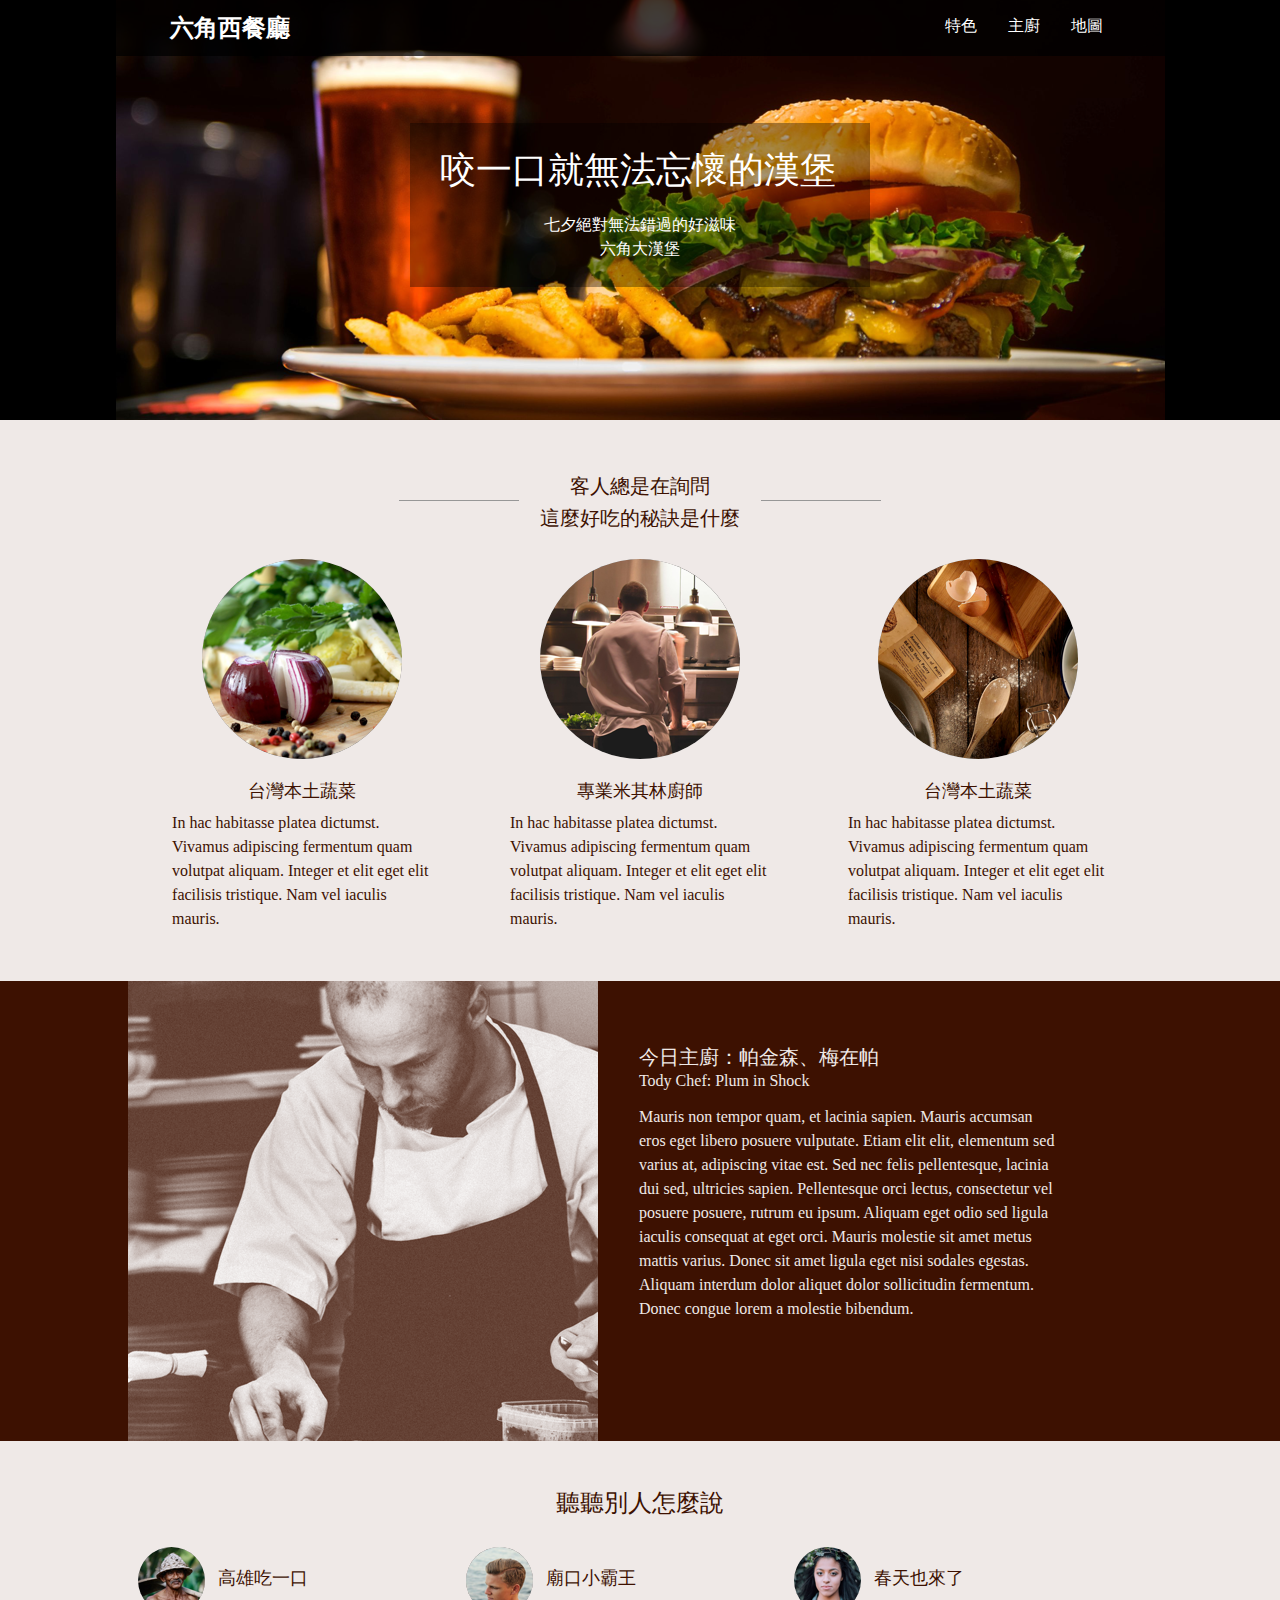
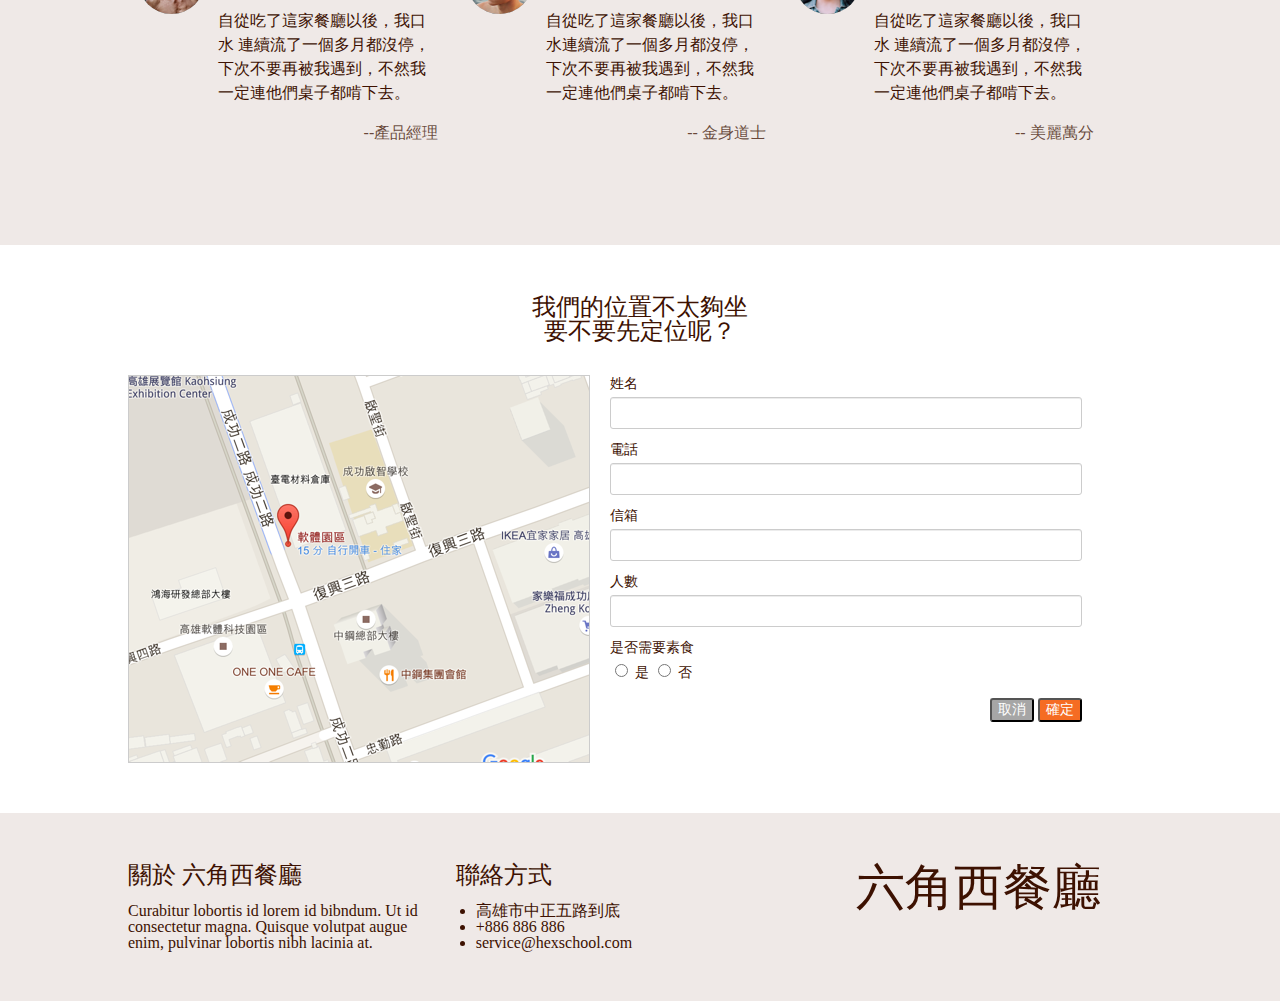
<file: index.html>
<!DOCTYPE html>
<html>

<head>
    <meta charset="UTF-8">
    <meta name="description" content="FinalHomeWork">
    <link rel="shortcut icon" href="">
    <link rel="stylesheet" type="text/css" href="style/style.css">
    <link rel="stylesheet" type="text/css" href="style/index.css">
    <meta name="viewport" content="width=device-width, initial-scale=1.0">
    <link rel="stylesheet" href="https://use.fontawesome.com/releases/v5.8.1/css/all.css"
        integrity="sha384-50oBUHEmvpQ+1lW4y57PTFmhCaXp0ML5d60M1M7uH2+nqUivzIebhndOJK28anvf" crossorigin="anonymous">
</head>

<body>
    <header>
        <div class="header">
            <div class="contain">
                <h1 class="logo">
                    <a>六角西餐廳</a>
                </h1>
                <div class="togglearea">
                    <label for="toggle">
                        <span></span>
                        <span></span>
                        <span></span>
                    </label>
                </div>
                <input type="checkbox" id="toggle">
                <ul class="menu">
                    <li>
                        <a>特色</a>
                    </li>
                    <li>
                        <a>主廚</a>
                    </li>
                    <li>
                        <a>地圖</a>
                    </li>
                </ul>
            </div>
        </div>
        <div class="banner">
            <h2>咬一口就無法忘懷的漢堡</h2>
            <p>
                七夕絕對無法錯過的好滋味<br>
                <i class="fas fa-utensils"></i>
                六角大漢堡
                <i class="fas fa-utensils"></i>
            </p>
        </div>
    </header>
    <main>
        <div class="contain">
            <div class="intro-sect">
                <div class="hr-sect">
                    <p>
                        客人總是在詢問<br>
                        這麼好吃的秘訣是什麼
                    </p>
                </div>
                <div class="intro-block">
                    <img src="assets/feature_1.png">
                    <h3>台灣本土蔬菜</h3>
                    <p>
                        In hac habitasse platea dictumst.
                        Vivamus adipiscing fermentum
                        quam volutpat aliquam.
                        Integer et elit eget elit
                        facilisis tristique.
                        Nam vel iaculis mauris.
                    </p>
                </div>
                <div class="intro-block">
                    <img src="assets/feature_2.png">
                    <h3>專業米其林廚師</h3>
                    <p>
                        In hac habitasse platea dictumst.
                        Vivamus adipiscing fermentum
                        quam volutpat aliquam.
                        Integer et elit eget elit
                        facilisis tristique.
                        Nam vel iaculis mauris.
                    </p>
                </div>
                <div class="intro-block">
                    <img src="assets/feature_3.png">
                    <h3>台灣本土蔬菜</h3>
                    <p>
                        In hac habitasse platea dictumst.
                        Vivamus adipiscing fermentum
                        quam volutpat aliquam.
                        Integer et elit eget elit
                        facilisis tristique.
                        Nam vel iaculis mauris.
                    </p>
                </div>
            </div>
        </div>
        <div class="chef-sect">
            <div class="contain">
                <img class="chef-img" src="assets/main_chef_brown.png">
                <div class="description">
                    <h3>今日主廚：帕金森、梅在帕</h3>
                    <h4>Tody Chef: Plum in Shock</h4>
                    <p>
                        Mauris non tempor quam, et lacinia sapien. Mauris
                        accumsan eros eget libero posuere vulputate. Etiam
                        elit elit, elementum sed varius at, adipiscing vitae est.
                        Sed nec felis pellentesque, lacinia dui sed, ultricies
                        sapien. Pellentesque orci lectus, consectetur vel
                        posuere posuere, rutrum eu ipsum. Aliquam eget odio
                        sed ligula iaculis consequat at eget orci. Mauris
                        molestie sit amet metus mattis varius. Donec sit amet
                        ligula eget nisi sodales egestas. Aliquam interdum
                        dolor aliquet dolor sollicitudin fermentum. Donec
                        congue lorem a molestie bibendum.
                    </p>
                </div>
            </div>
        </div>
        <div class="contain">
            <div class="recmd-sect">
                <p class="recmd-title">
                    聽聽別人怎麼說
                </p>
                <div class="recmd-block">
                    <img src="assets/avatar_1.png">
                    <h4>高雄吃一口</h4>
                    <p>
                        自從吃了這家餐廳以後，我口水
                        連續流了一個多月都沒停，
                        下次不要再被我遇到，不然我
                        一定連他們桌子都啃下去。
                    </p>
                    <p class="title">
                        --產品經理
                    </p>
                </div>
                <div class="recmd-block">
                    <img src="assets/avatar_2.png">
                    <h4>廟口小霸王</h4>
                    <p>
                        自從吃了這家餐廳以後，我口
                        水連續流了一個多月都沒停，
                        下次不要再被我遇到，不然我
                        一定連他們桌子都啃下去。
                    </p>
                    <p class="title">
                        -- 金身道士
                    </p>
                </div>
                <div class="recmd-block">
                    <img src="assets/avatar_3.png">
                    <h4>春天也來了</h4>
                    <p>
                        自從吃了這家餐廳以後，我口水
                        連續流了一個多月都沒停，
                        下次不要再被我遇到，不然我
                        一定連他們桌子都啃下去。
                    </p>
                    <p class="title">
                        -- 美麗萬分
                    </p>
                </div>
            </div>
        </div>
        <div class="reserve-sect">
            <div class="contain">
                <h3 class="reserve-title">
                    我們的位置不太夠坐<br>
                    要不要先定位呢？
                </h3>
                <img src="assets/Map.png">
                <div class="form-reserve">
                    <form>
                        <div class="row">
                            <label for="name">姓名</label>
                            <input type="text" id='name'>
                        </div>
                        <div class="row">
                            <label for="phone">電話</label>
                            <input type="tel" id='phone'>
                        </div>
                        <div class="row">
                            <label for="mail">信箱</label>
                            <input type="mail" id='mail'>
                        </div>
                        <div class="row">
                            <label for="people">人數</label>
                            <input type="number" id='people'>
                        </div>
                        <div class="row">
                            <label>是否需要素食</label>
                            <div class="radio">
                                <input type="radio" name='vagetarian' id="yes" value="0">
                                <label for="yes">是</label>
                                <input type="radio" name='vagetarian' id="no" value="1">
                                <label for="no">否</label>
                            </div>
                        </div>
                        <div class="row button">
                            <button class="cancel">取消</button>
                            <button class="confirm">確定</button>
                        </div>
                    </form>
                </div>
            </div>
        </div>
    </main>
    <footer>
        <div class="contain">
            <div class="about">
                <h3>關於 六角西餐廳</h3>
                <p>
                    Curabitur lobortis id lorem id
                    bibndum. Ut id consectetur
                    magna. Quisque volutpat
                    augue enim, pulvinar lobortis
                    nibh lacinia at.
                </p>
            </div>
            <div class="contact">
                <h3>聯絡方式</h3>
                <ul>
                    <li>高雄市中正五路到底</li>
                    <li>+886 886 886</li>
                    <li>service@hexschool.com</li>
                </ul>
            </div>
            <div class="fans">
                <h2>六角西餐廳</h2>
                <div class="icon">
                    <i style="color:#DB4437" class="fab fa-google-plus-square"></i>
                    <i style="color: #41ABE1" class="fab fa-twitter-square"></i>
                    <i style="color: #3A5795" class="fab fa-facebook-square"></i>
                </div>
            </div>
        </div>
    </footer>
</body>

</html>
</file>
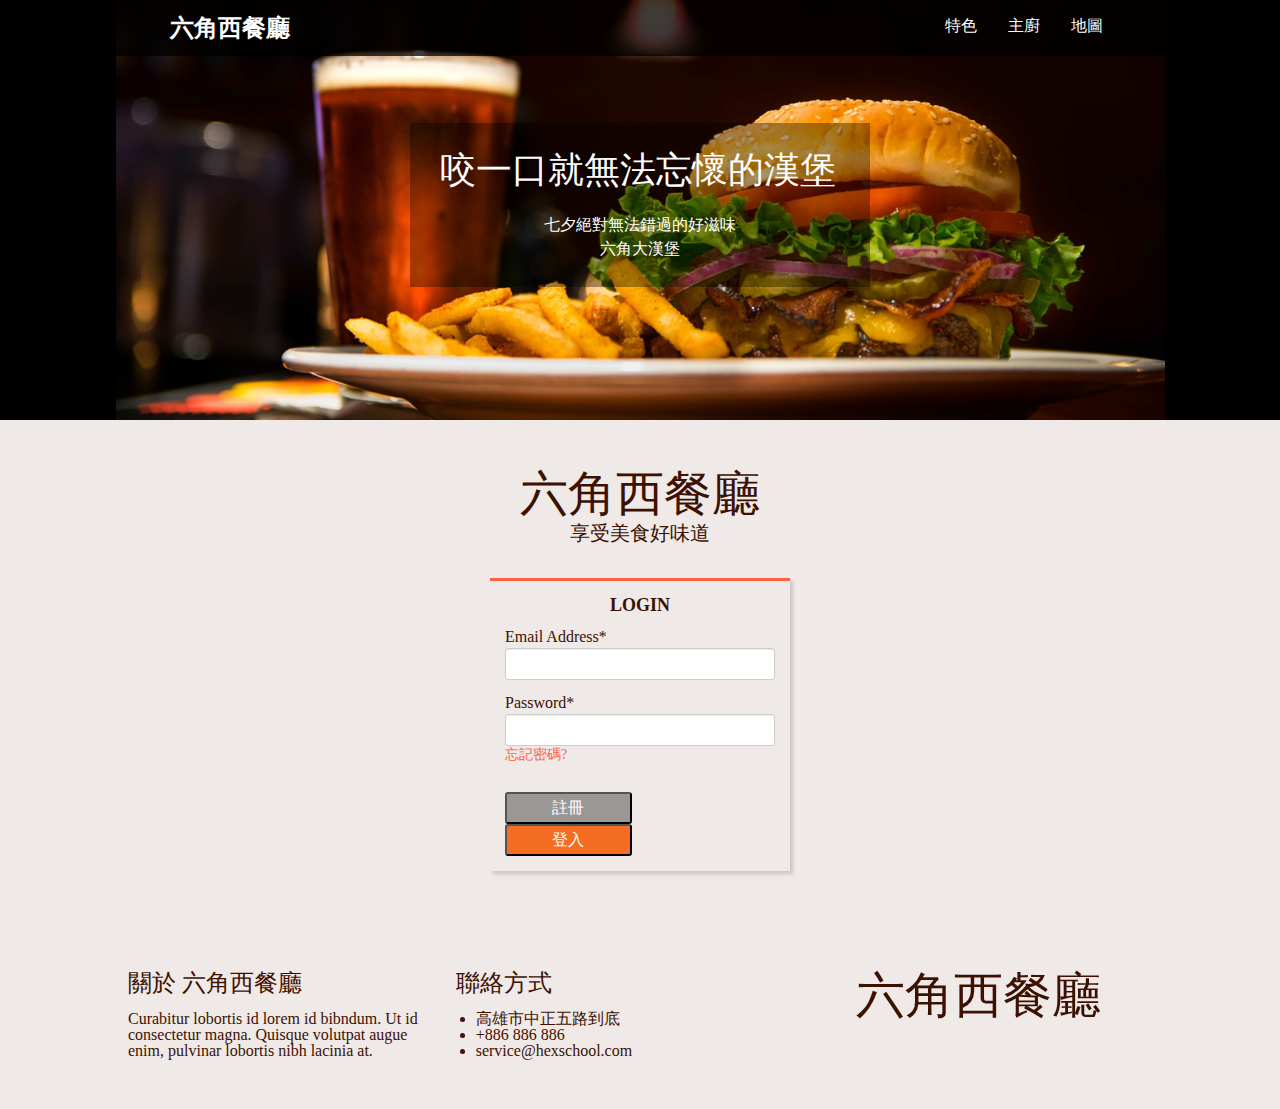
<file: login.html>
<!DOCTYPE html>
<html>

<head>
    <meta charset="UTF-8">
    <meta name="description" content="FinalHomeWork">
    <link rel="shortcut icon" href="">
    <link rel="stylesheet" type="text/css" href="style/style.css">
    <link rel="stylesheet" type="text/css" href="style/login.css">
    <meta name="viewport" content="width=device-width, initial-scale=1.0">
    <link rel="stylesheet" href="https://use.fontawesome.com/releases/v5.8.1/css/all.css"
        integrity="sha384-50oBUHEmvpQ+1lW4y57PTFmhCaXp0ML5d60M1M7uH2+nqUivzIebhndOJK28anvf" crossorigin="anonymous">
</head>

<body>
    <header>
        <div class="header">
            <div class="contain">
                <h1 class="logo">
                    <a>六角西餐廳</a>
                </h1>
                <div class="togglearea">
                    <label for="toggle">
                        <span></span>
                        <span></span>
                        <span></span>
                    </label>
                </div>
                <input type="checkbox" id="toggle">
                <ul class="menu">
                    <li>
                        <a>特色</a>
                    </li>
                    <li>
                        <a>主廚</a>
                    </li>
                    <li>
                        <a>地圖</a>
                    </li>
                </ul>
            </div>
        </div>
        <div class="banner">
            <h2>咬一口就無法忘懷的漢堡</h2>
            <p>
                七夕絕對無法錯過的好滋味<br>
                <i class="fas fa-utensils"></i>
                六角大漢堡
                <i class="fas fa-utensils"></i>
            </p>
        </div>
    </header>
    <main>
        <div class="login">
            <div class="title">
                <h1 class="title">六角西餐廳</h1>
                <p>享受美食好味道</p>
            </div>
            <div class="login-body">
                <h1>LOGIN</h1>
                <div class="row">
                    <label class="require" for="email">Email Address</label>
                    <div class="input-with-icon">
                        <input type="email" id="email">
                        <i class="far fa-envelope"></i>
                    </div>
                </div>
                <div class="row">
                    <label class="require" for="psw">Password</label>
                    <div class="input-with-icon">                        
                        <input type="password" id="psw">
                        <i class="fas fa-lock"></i>
                    </div>
                    <a id="forgot-pwd">
                        忘記密碼?
                    </a>
                </div>
                <div class="buttons">
                        <button class="btn gray">註冊</button>
                        <button class="btn orange">登入</button>
                    </div>
            </div>
        </div>
    </main>
    <footer>
        <div class="contain">
            <div class="about">
                <h3>關於 六角西餐廳</h3>
                <p>
                    Curabitur lobortis id lorem id
                    bibndum. Ut id consectetur
                    magna. Quisque volutpat
                    augue enim, pulvinar lobortis
                    nibh lacinia at.
                </p>
            </div>
            <div class="contact">
                <h3>聯絡方式</h3>
                <ul>
                    <li>高雄市中正五路到底</li>
                    <li>+886 886 886</li>
                    <li>service@hexschool.com</li>
                </ul>
            </div>
            <div class="fans">
                <h2>六角西餐廳</h2>
                <div class="icon">
                    <i style="color:#DB4437" class="fab fa-google-plus-square"></i>
                    <i style="color: #41ABE1" class="fab fa-twitter-square"></i>
                    <i style="color: #3A5795" class="fab fa-facebook-square"></i>
                </div>
            </div>
        </div>
    </footer>
</body>

</html>
</file>
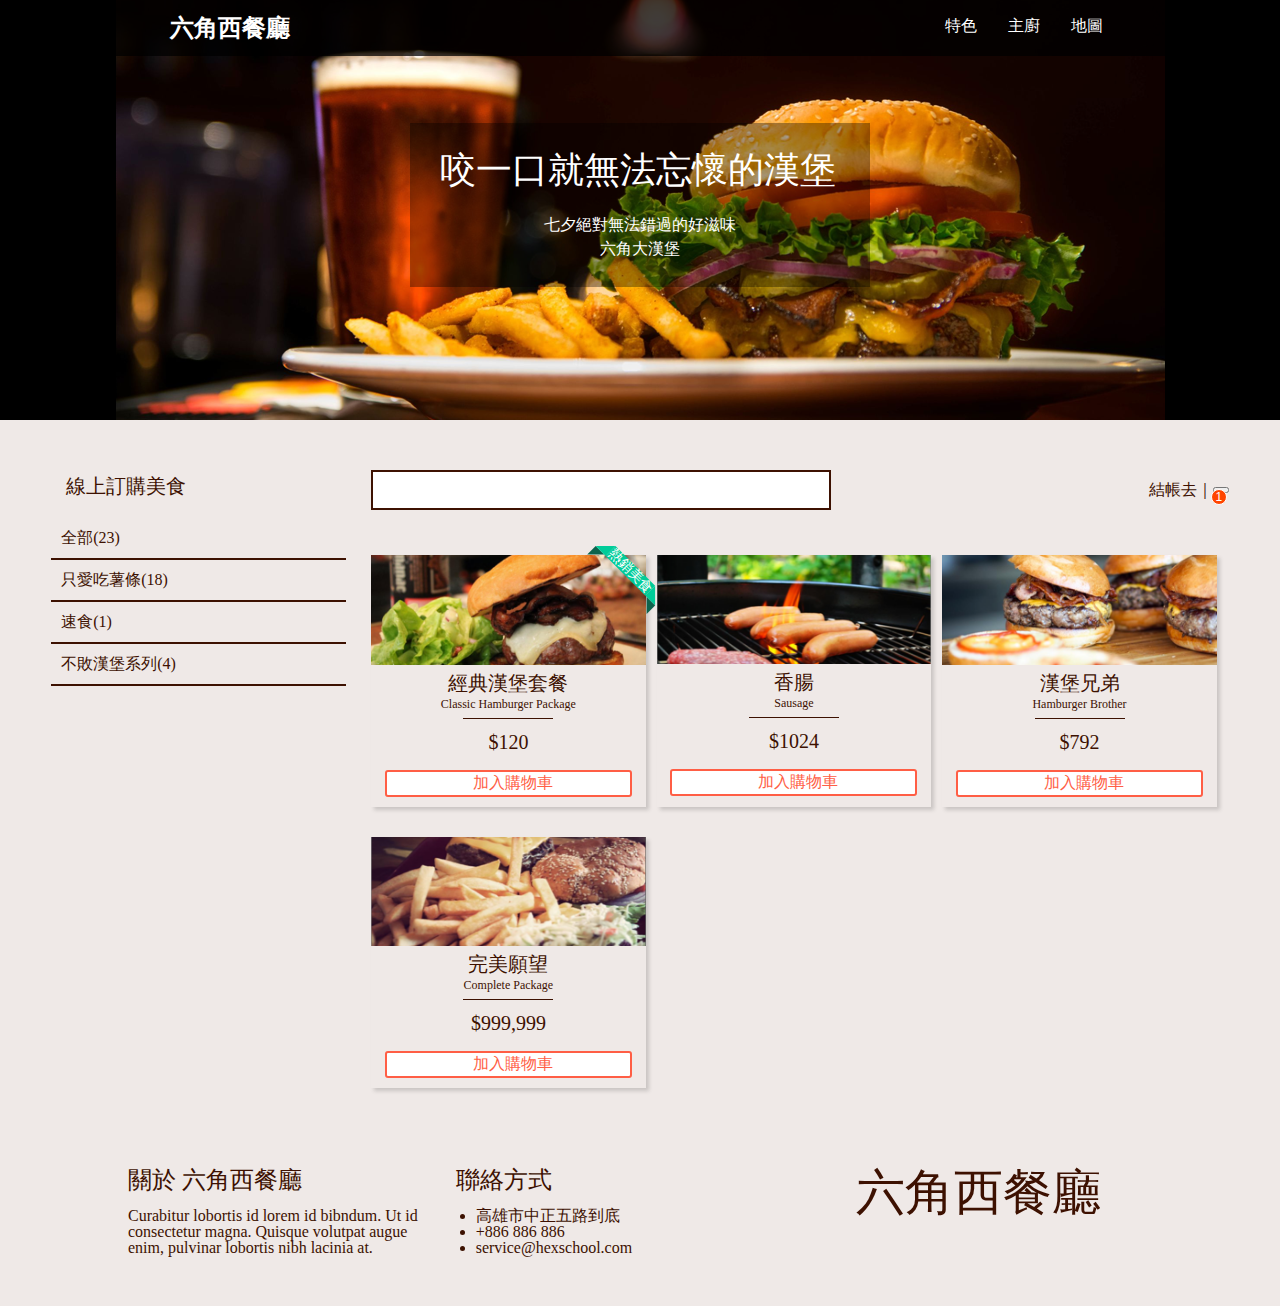
<file: shopping.html>
<!DOCTYPE html>
<html>

<head>
    <meta charset="UTF-8">
    <meta name="description" content="FinalHomeWork">
    <link rel="shortcut icon" href="">
    <link rel="stylesheet" type="text/css" href="style/style.css">
    <link rel="stylesheet" type="text/css" href="style/shopping.css">
    <meta name="viewport" content="width=device-width, initial-scale=1.0">
    <link rel="stylesheet" href="https://use.fontawesome.com/releases/v5.8.1/css/all.css"
        integrity="sha384-50oBUHEmvpQ+1lW4y57PTFmhCaXp0ML5d60M1M7uH2+nqUivzIebhndOJK28anvf" crossorigin="anonymous">
</head>

<body>
    <header>
        <div class="header">
            <div class="contain">
                <h1 class="logo">
                    <a>六角西餐廳</a>
                </h1>
                <div class="togglearea">
                    <label for="toggle">
                        <span></span>
                        <span></span>
                        <span></span>
                    </label>
                </div>
                <input type="checkbox" id="toggle">
                <ul class="menu">
                    <li>
                        <a>特色</a>
                    </li>
                    <li>
                        <a>主廚</a>
                    </li>
                    <li>
                        <a>地圖</a>
                    </li>
                </ul>
            </div>
        </div>
        <div class="banner">
            <h2>咬一口就無法忘懷的漢堡</h2>
            <p>
                七夕絕對無法錯過的好滋味<br>
                <i class="fas fa-utensils"></i>
                六角大漢堡
                <i class="fas fa-utensils"></i>
            </p>
        </div>
    </header>
    <main>
        <aside>
            <div class="aside-title">
                <i class="fas fa-leaf"></i>
                <h1>線上訂購美食</h1>
            </div>
            <div class="aside-body">
                <ul>
                    <li>
                        <a>全部(23)</a>
                    </li>
                    <li>
                        <a>只愛吃薯條(18)</a>
                    </li>
                    <li>
                        <a>速食(1)</a>
                    </li>
                    <li>
                        <a>不敗漢堡系列(4)</a>
                    </li>
                </ul>
            </div>
        </aside>
        <div class="products">
            <div class="product-header">
                <div class="search-sect">
                    <input type="text">
                    <button>
                        <i class="fas fa-search"></i>
                    </button>
                </div>
                <div class="shopping-cart">
                    <span>結帳去｜</span>
                    <button class="shopping-cart-button">
                        <i class="fas fa-shopping-cart"></i>
                        <span>1</span>
                    </button>
                </div>
            </div>
            <div class="display-sect">
                <div class="product-block">
                    <div class="product-image">
                        <img src="assets/product_1.png">
                        <span class="tag-outer">
                          <span class="tag-inner">
                            熱銷美食
                          </span>
                        </span>
                        <i class="far fa-heart loving"></i>
                    </div>
                    <h2>經典漢堡套餐</h2>
                    <h3>Classic Hamburger Package</h3>
                    <hr>
                    <h2>$120</h2>
                    <button>
                        <i class="fas fa-shopping-cart"></i>
                        加入購物車
                    </button>
                </div>
                <div class="product-block">
                        <div class="product-image">
                                <img src="assets/product_2.png">
                                <i class="far fa-heart loving"></i>
                        </div>
                    
                    <h2>香腸</h2>
                    <h3>Sausage</h3>
                    <hr>
                    <h2>$1024</h2>
                    <button>
                        <i class="fas fa-shopping-cart"></i>
                        加入購物車
                    </button>
                </div>
                <div class="product-block">
                        <div class="product-image">
                                <img src="assets/product_3.png">
                                <i class="far fa-heart loving"></i>
                        </div>
                    <h2>漢堡兄弟</h2>
                    <h3>Hamburger Brother</h3>
                    <hr>
                    <h2>$792</h2>
                    <button>
                        <i class="fas fa-shopping-cart"></i>
                        加入購物車
                    </button>
                </div>
                <div class="product-block">
                        <div class="product-image">
                                <img src="assets/product_4.png">
                                <i class="far fa-heart loving"></i>
                        </div>
                    <h2>完美願望</h2>
                    <h3>Complete Package</h3>
                    <hr>
                    <h2>$999,999</h2>
                    <button>
                        <i class="fas fa-shopping-cart"></i>
                        加入購物車
                    </button>
                </div>
            </div>
        </div>
    </main>
    <footer>
        <div class="contain">
            <div class="about">
                <h3>關於 六角西餐廳</h3>
                <p>
                    Curabitur lobortis id lorem id
                    bibndum. Ut id consectetur
                    magna. Quisque volutpat
                    augue enim, pulvinar lobortis
                    nibh lacinia at.
                </p>
            </div>
            <div class="contact">
                <h3>聯絡方式</h3>
                <ul>
                    <li>高雄市中正五路到底</li>
                    <li>+886 886 886</li>
                    <li>service@hexschool.com</li>
                </ul>
            </div>
            <div class="fans">
                <h2>六角西餐廳</h2>
                <div class="icon">
                    <i style="color:#DB4437" class="fab fa-google-plus-square"></i>
                    <i style="color: #41ABE1" class="fab fa-twitter-square"></i>
                    <i style="color: #3A5795" class="fab fa-facebook-square"></i>
                </div>
            </div>
        </div>
    </footer>
</body>

</html>
</file>
<file: style/index.css>
main>.contain {
    margin-bottom: 50px;
}

.hr-sect {
    height: 64px;
    margin: 0 auto 25px auto;
    text-align: center;
    font-size: 1.25em;
    color: #3D1101;
    line-height: 32px;
}

.hr-sect p {
    display: inline-block;
}

.hr-sect::before,
.hr-sect::after {
    content: "";
    background: #979797;
    ;
    height: 1px;
    font-size: 16px;
    margin: 24px 16px;
    display: inline-block;
    width: 120px;
}

@media(max-width: 767px) {
    .hr-sect {
        margin-bottom: 31px;
    }

    .hr-sect::before,
    .hr-sect::after {
        display: none;
    }
}

.intro-block {
    color: #3D1101;
    width: 32%;
    text-align: center;
    display: inline-block;
    margin: 0 1%;
    margin-right: -4px;
}

.intro-block img {
    border-radius: 50%;
    margin: 0 auto 20px auto;
}

.intro-block h3 {
    font-size: 1.125em;
    margin-bottom: 11px;
}

.intro-block p {
    font-size: 1em;
    max-width: 260px;
    line-height: 1.5;
    text-align: left;
    margin: 0 auto;
}

@media(max-width: 767px) {
    .intro-block {
        width: 80%;
        margin: 0 auto 30px auto;
        display: block;
    }
}

.chef-sect {
    margin-bottom: 50px;
    background-color: #3D1101;
    color: white;
    overflow: hidden;
}

.chef-sect .contain::after {
    content: "";
    clear: both;
    display: block;
}

.chef-img {
    max-width: 47%;
    height: 460px;
    float: left;
}

@media(max-width: 767px) {
    .chef-img {
        max-width: 100%;
        float: none;
        display: block;
        margin: 0 auto;
    }
}

.description {
    float: left;
    max-width: 41%;
    margin: 60px 7% 0 4%;
}

.description h3 {
    font-size: 1.25em;
    color: #EFE9E7;
    line-height: 32px;
}

.description h4 {
    font-size: 1em;
    color: #EFE9E7;
    margin-bottom: 16px;
}

.description p {
    color: #EFE9E7;
    font-size: 1em;
    line-height: 1.5;
    text-align: left;
}

@media(max-width: 768px) {
    .description {
        margin-top: 50px;
        margin-bottom: 50px;
    }

    .description p {
        line-height: 1.2;
    }
}

@media(max-width: 767px) {
    .description {
        max-width: 100%;
        display: block;
        float: none;
        margin: 30px;
    }
}

.recmd-title {
    font-size: 24px;
    color: #3D1101;
    text-align: center;
    margin-bottom: 32px;
}

.recmd-sect {
    padding-bottom: 50px;
}

.recmd-block {
    color: #3D1101;
    width: 31%;
    display: inline-block;
    margin: 0 1%;
    margin-right: -4px;
}

.recmd-block img {
    max-width: 67px;
    max-height: 67px;
    border-radius: 50%;
    float: left;
}

.recmd-block h4 {
    font-size: 1.125em;
    margin: 22px 0;
    text-indent: 13px;
}

.recmd-block p {
    margin-left: 80px;
    max-width: 220px;
    line-height: 1.5;
}

.recmd-block .title {
    font-size: 16px;
    color: rgba(61, 17, 0, 0.75);
    line-height: 24px;
    text-align: right;
    margin-top: 16px;
}

@media(max-width: 767px) {
    .recmd-block {
        width: 90%;
        display: block;
        margin: 0 auto;
    }
}


.reserve-sect {
    padding-top: 50px;
    background-color: white;
    margin-bottom: 50px;
}

.reserve-sect .contain::after {
    content: "";
    clear: both;
    display: block;
}

.reserve-title {
    font-size: 24px;
    color: #3D1101;
    text-align: center;
    margin-bottom: 32px;
}

.reserve-sect img {
    max-width: 46%;
    max-height: 390px;
    float: left;
}

@media(max-width: 767px) {
    .reserve-sect img {
        max-width: 90%;
        float: none;
        margin: 0 auto;
        display: block;
        margin-bottom: 30px;
    }
}

.form-reserve {
    width: 46%;
    float: left;
    margin-left: 2%;
}

.form-reserve input[type=text],
.form-reserve input[type=tel],
.form-reserve input[type=number],
.form-reserve input[type=mail] {
    width: 100%;
    height: 32px;
    background: #FFFFFF;
    border: 1px solid #CCCCCC;
    box-shadow: inset 0px 1px 0px 0px #ECECEC;
    border-radius: 3px;
}

.form-reserve .row {
    margin-bottom: 12px;
}

.form-reserve .row label {
    font-size: 0.875em;
    color: #3D1101;
    display: inline-block;
    margin-bottom: 6px;
}

.form-reserve .button {
    float: right;
}

@media(max-width: 767px) {
    .form-reserve {
        width: 90%;
        float: none;
        margin: 0 auto;
    }
}

.button .cancel {
    font-size: 14px;
    color: white;
    background-color: rgba(0, 0, 0, 0.35);
    border-radius: 3px;
}

.button .confirm {
    background: #F56C23;
    border-radius: 3px;
    font-size: 14px;
    color: #FFFFFF;
}
</file>
<file: style/login.css>
main {
    padding-bottom: 50px;
}

.login {
    max-width: 300px;
    margin: 0 auto;
    color: #3D1101;
}

.title {
    text-align: center;
    margin-bottom: 35px;
}
.title h1 {
    font-size: 48px;
    margin-bottom: 5px;
}
.title p {
    font-size: 20px;
}

.login-body {
    background: #EFE9E7;
    border-top: 3px solid #FF5E45;
    box-shadow: 3px 3px 4px 0px rgba(0,0,0,0.16);
    padding: 15px;
}
.login-body h1 {
    font-size: 1.125em;
    font-weight: bold;
    text-align: center;
    margin-bottom: 15px;
}
.login-body input {
    width: 100%;
    background: #FFFFFF;
    border: 1px solid #CCCCCC;
    box-shadow: inset 0px 1px 0px 0px #ECECEC;
    border-radius: 3px;
    height: 32px;
    position: relative;
}
.login-body label {
    margin-bottom: 3px;
    display: block;
}

.require::after {
    content: "*";
}

.row {
    margin-bottom: 15px;
}

.input-with-icon {
    position: relative;
}
.input-with-icon input {
    padding-left: 40px;
}
.input-with-icon i {
    position: absolute;
    top: 8px;
    left: 10px;
}

#forgot-pwd {
    font-size: 14px;
    color: #FF5E45;
}

.regist-btn {
    display: inline-block;
}
.login-btn {
    display: inline-block;
}

.buttons {
    margin-top: 30px;
}
.btn {
    border-radius: 3px;
    color: white;
    height: 32px;
    width: 47%;
    font-size: 1em;
    margin-right: 10px;
}

.gray {
    background: rgba(0,0,0,0.35);
}
.orange {
    background: #F56C23;
}
</file>
<file: style/shopping.css>
main {
    display: flex;
    align-items: center;
    flex-wrap: wrap;
    flex-direction: column;
}
@media(min-width: 768px) {
    main {
        flex-direction: row;
        align-items: flex-start;
    }
    
}

aside {
    margin-bottom: 20px;
    color: #3D1101;
    width: 90%;
}
@media(min-width: 768px) {
    aside {
        width: 23%;
        margin-right: 2%;
        margin-left: 4%;
    }
}

.aside-title {
    display: flex;
    flex: auto;
    margin-bottom: 16px;
}

.aside-title i {
    font-size: 2em;
    margin-right: 15px;
}

.aside-title h1 {
    font-size: 1.25em;
    line-height: 32px;
}

.aside-body li {
    padding-left: 10px;
    font-size: 16px;
    line-height: 40px;
    border-bottom: 2px solid #3D1101;
}

.aside-body li:hover {
    background-color: #3D1101;
    color: white;
}

.products {
    color: #3D1101;
    width: 90%;
}
@media(min-width: 768px) {
    .products {
        max-width: 67%;
        margin-right: 4%;
    }
}
.product-header {
    margin-bottom: 30px;
}
@media(min-width: 768px) {
    .product-header {
        display: flex;
    }
}

.search-sect {
    position: relative;
    margin-bottom: 15px;
}
@media(min-width: 768px) {
    .search-sect {
        flex: 4 1 auto;
        max-width: 460px;
    }
}
.search-sect input {
    border: 2px solid #3D1101;
    width: 100%;
    height: 40px;
    font-size: 1.25em;
}

.search-sect button {
    background-color: #3D1101;
    color: white;
    font-size: 1.9em;
    position: absolute;
    top: 0;
    right: 0;
    border: 0;
}

.shopping-cart {
    display: flex;
    justify-content: flex-end;
    align-items: center;
}
@media(min-width: 768px) {
    .shopping-cart {
        flex:2 1 auto;
        margin-bottom: 15px;
    }
}
.shopping-cart button {
    color: #3D1101;
    font-size: 1.5em;
}

.shopping-cart-button {
    position: relative;
}

.shopping-cart-button span {
    font-size: 0.5em;
    color: #FFFFFF;
    background-color: orangered;
    border-radius: 50%;
    position: absolute;
    width: 16px;
    height: 16px;
    top: 0;
    right: 0;
    border: 0.5px solid white;
}

.display-sect {
    display: flex;
    flex-direction: column;
}
@media(min-width: 768px) {
    .display-sect {
        flex-direction: row;
        flex-wrap: wrap;
    }
}

.product-block {
    background: #EFE9E7;
    box-shadow: 3px 3px 4px 0px rgba(0, 0, 0, 0.16);
    color: #3D1101;
    text-align: center;
    margin-bottom: 30px;
}
@media(min-width: 768px) {
    .product-block {
        width: 45%;
        margin-right: 5%;
    }
}
@media(min-width: 769px) {
    .product-block {
        width: 32%;
        margin-right: 1.3%;
    }
}

.product-image {
    position: relative;
    margin-bottom: 10px;
    max-width: 300px;
    margin: 0 auto;
}

.product-block h2 {
    font-size: 1.25em;
    line-height: 1.5;
}

.product-block h3 {
    font-size: 0.75em;
    margin-bottom: 8px;
}

.product-block hr {
    max-width: 90px;
    height: 1px;
    background-color: #3D1101;
    color: #3D1101;
    border: 0;
}

.product-block button {
    border: 2px solid #FF5E45;
    border-radius: 3px;
    background-color: white;
    color: #FF5E45;
    width: 90%;
    margin-bottom: 10px;
    margin-top: 13px;
    font-size: 1em;
}

.product-block button i {
    margin-right: 9px;
}

.tag-outer {
    display: inline-block;
    position: absolute;
    right: -16px;
    top: 0;
    transform: rotate(-315deg);
}

.tag-outer::after {
    display: block;
    position: absolute;
    content: "";
    width: 0;
    height: 0;
    right: -14px;
    border-top: 12px solid #0d634d;
    border-left: 12px solid transparent;
}

.tag-outer::before {
    display: block;
    position: absolute;
    content: "";
    width: 0;
    height: 0;
    left: 6px;
    top:16px;
    border-top: 12px solid #0d634d;
    border-right: 12px solid transparent;
}

.tag-inner {
    display: inline-block;
    background: #00CC99;
    color: white;
    font-size: 14px;
    position: relative;
    margin-left: 20px;
}

.tag-inner::before {
    content: "";
    position: absolute;
    display: block;
    left: -14px;
    width: 0;
    height: 0;
    border-top: 14px solid transparent;
    border-right: 14px solid #00CC99;
}

.tag-inner::after {
    content: "";
    position: absolute;
    display: block;
    right: -14px;
    top: 0;
    width: 0;
    height: 0;
    border-top: 14px solid transparent;
    border-left: 14px solid #00CC99;
}

.loving {
    color: white;
    position: absolute;
    left: 9px;
    top: 9px;
    font-size: 1.5em;
}
</file>
<file: style/style.css>
/* CSS Reset */
html,
body,
div,
span,
applet,
object,
iframe,
h1,
h2,
h3,
h4,
h5,
h6,
p,
blockquote,
pre,
a,
abbr,
acronym,
address,
big,
cite,
code,
del,
dfn,
em,
img,
ins,
kbd,
q,
s,
samp,
small,
strike,
strong,
sub,
sup,
tt,
var,
b,
u,
i,
center,
dl,
dt,
dd,
ol,
ul,
li,
fieldset,
form,
label,
legend,
table,
caption,
tbody,
tfoot,
thead,
tr,
th,
td,
article,
aside,
canvas,
details,
embed,
figure,
figcaption,
footer,
header,
hgroup,
menu,
nav,
output,
ruby,
section,
summary,
time,
mark,
audio,
video {
    margin: 0;
    padding: 0;
    border: 0;
    font: inherit;
    font-size: 100%;
    vertical-align: baseline;
}

html {
    line-height: 1;
}

ol,
ul {
    list-style: none;
}

table {
    border-collapse: collapse;
    border-spacing: 0;
}

caption,
th,
td {
    text-align: left;
    font-weight: normal;
    vertical-align: middle;
}

q,
blockquote {
    quotes: none;
}

q:before,
q:after,
blockquote:before,
blockquote:after {
    content: "";
    content: none;
}

a img {
    border: none;
}

article,
aside,
details,
figcaption,
figure,
footer,
header,
hgroup,
menu,
nav,
section,
summary {
    display: block;
}

html {}

*,
*:before,
*:after {
    box-sizing: border-box;
}

img {
    max-width: 100%;
    height: auto;
}

/* CSS Reset end */

.contain {
    max-width: 1024px;
    margin: 0 auto;
}

header {
    height: 420px;
    background-color: black;
    background-repeat: no-repeat;
    background-position: center center;
    background-image: url('../assets/header_desktop.png');
}

@media(max-width: 767px) {
    header {
        background-image: url('../assets//header_mobile.png')
    }
}

.header {
    background-color: rgba(0, 0, 0, 0.75);
}

.header .contain {
    position: relative;
}

.header::after {
    content: "";
    display: block;
    clear: both;
}

.logo {
    margin: 16px 0px 16px 42px;
    float: left;
}

.logo a {
    display: block;
    font-size: 1.5em;
    font-weight: bold;
    color: white;
}

@media(max-width: 767px) {
    .logo {
        margin: 16px 0px 16px 13px;
    }

    .logo a {
        font-size: 1.125em;
    }
}

.menu {
    float: right;
    color: white;
    margin: 18px 18px 18px 0;
}

.menu li {
    float: left;
    margin-right: 31px;
    transition: all 0.5s;
}
.menu li:hover {
    background-color: white;
    color: black;
}
.menu li a {
    font-size: 1em;
    padding-top: 10px;
}

#toggle {
    display: none;
}

.togglearea {
    display: none;
    float: right;
    margin: 16px 22px 16px 0;
}

.togglearea label {
    background-color: rgba(0, 0, 0, 0.75);
    cursor: pointer;
    display: block;
    width: 21px;
    height: 24px;
    padding-top: 1.5px;
}

.togglearea label span {
    background-color: white;
    height: 3px;
    width: 80%;
    display: block;
    margin: 2px auto;
}

@media(max-width: 767px) {
    .togglearea {
        display: block;
    }

    #toggle:checked+.menu {
        max-height: 120px;
    }

    .menu {
        max-height: 0px;
        overflow: hidden;
        clear: both;
        float: none;
        margin: 0;
        transition: max-height 1s;
        position: absolute;
        z-index: 100;
        top: 56px;
        right: 0;
        left: 0;
        background-color: rgba(0, 0, 0, 0.9);
    }

    .menu li {
        float: none;
        margin: 0;
        height: 40px;
        text-align: center;
        padding-top: 10px;
    }

    .menu li a {
        padding-top: 0px;
    }
}

.banner {
    max-width: 460px;
    margin: 0 auto;
    color: white;
    background-color: rgba(0, 0, 0, 0.35);
    overflow: hidden;
    margin-top: 67px;
    line-height: 1.5;
}

.banner h2 {
    font-size: 2.25em;
    margin: 20px 30px 00px 30px;
}

.banner p {
    font-size: 1em;
    text-align: center;
    margin-top: 16px;
    margin-bottom: 26px;
}

@media(max-width: 767px) {
    .banner {
        max-width: 300px;
    }
}

main {
    background-color: #efe9e7;
    padding-top: 50px;
}

footer {
    background-color: #efe9e7;
    padding-top: 50px;
    padding-bottom: 50px;
    color: #3D1101;
}

footer .contain::after {
    content: "";
    display: block;
    clear: both;
}

footer h3 {
    font-size: 24px;
    margin-bottom: 16px;
}

.about {
    float: left;
    width: 30%;
    margin-right: 2%;
}
@media(max-width: 767px) {
    .about {
        display: none;
    }
}
.contact {
    float: left;
    width: 30%;
    margin-right: 8%;
}
.contact ul {
    list-style: disc;
    margin-left: 20px;
}
@media(max-width: 767px) {
    .contact {
        display: block;
        float: none;
        font-size: 1em;
        margin: 0 auto 30px auto;
        width: 90%;
    }
    .contact ul {
        font-size: 1em;
    }
}

.fans {
    float: left;
    width: 25%;
    margin-right: 5%;
}

.fans h2 {
    font-size: 49px;
    color: #3D1101;
    letter-spacing: 0px;
    float: right;
    white-space: nowrap
}

.fans .icon {
    float: right;
    margin-top: 22px;
}

.fans .icon i {
    font-size: 2.25em;
}
@media(max-width: 767px) {
    .fans {
        display: block;
        width: 90%;
        margin: 0 auto;
        float: none;
    }
    .fans h2 {
        display: block;
        float: none;
        text-align: right;
    }
    .fans .icon {
        display: block;
        float: none;
        text-align: right
    }
}
</file>
